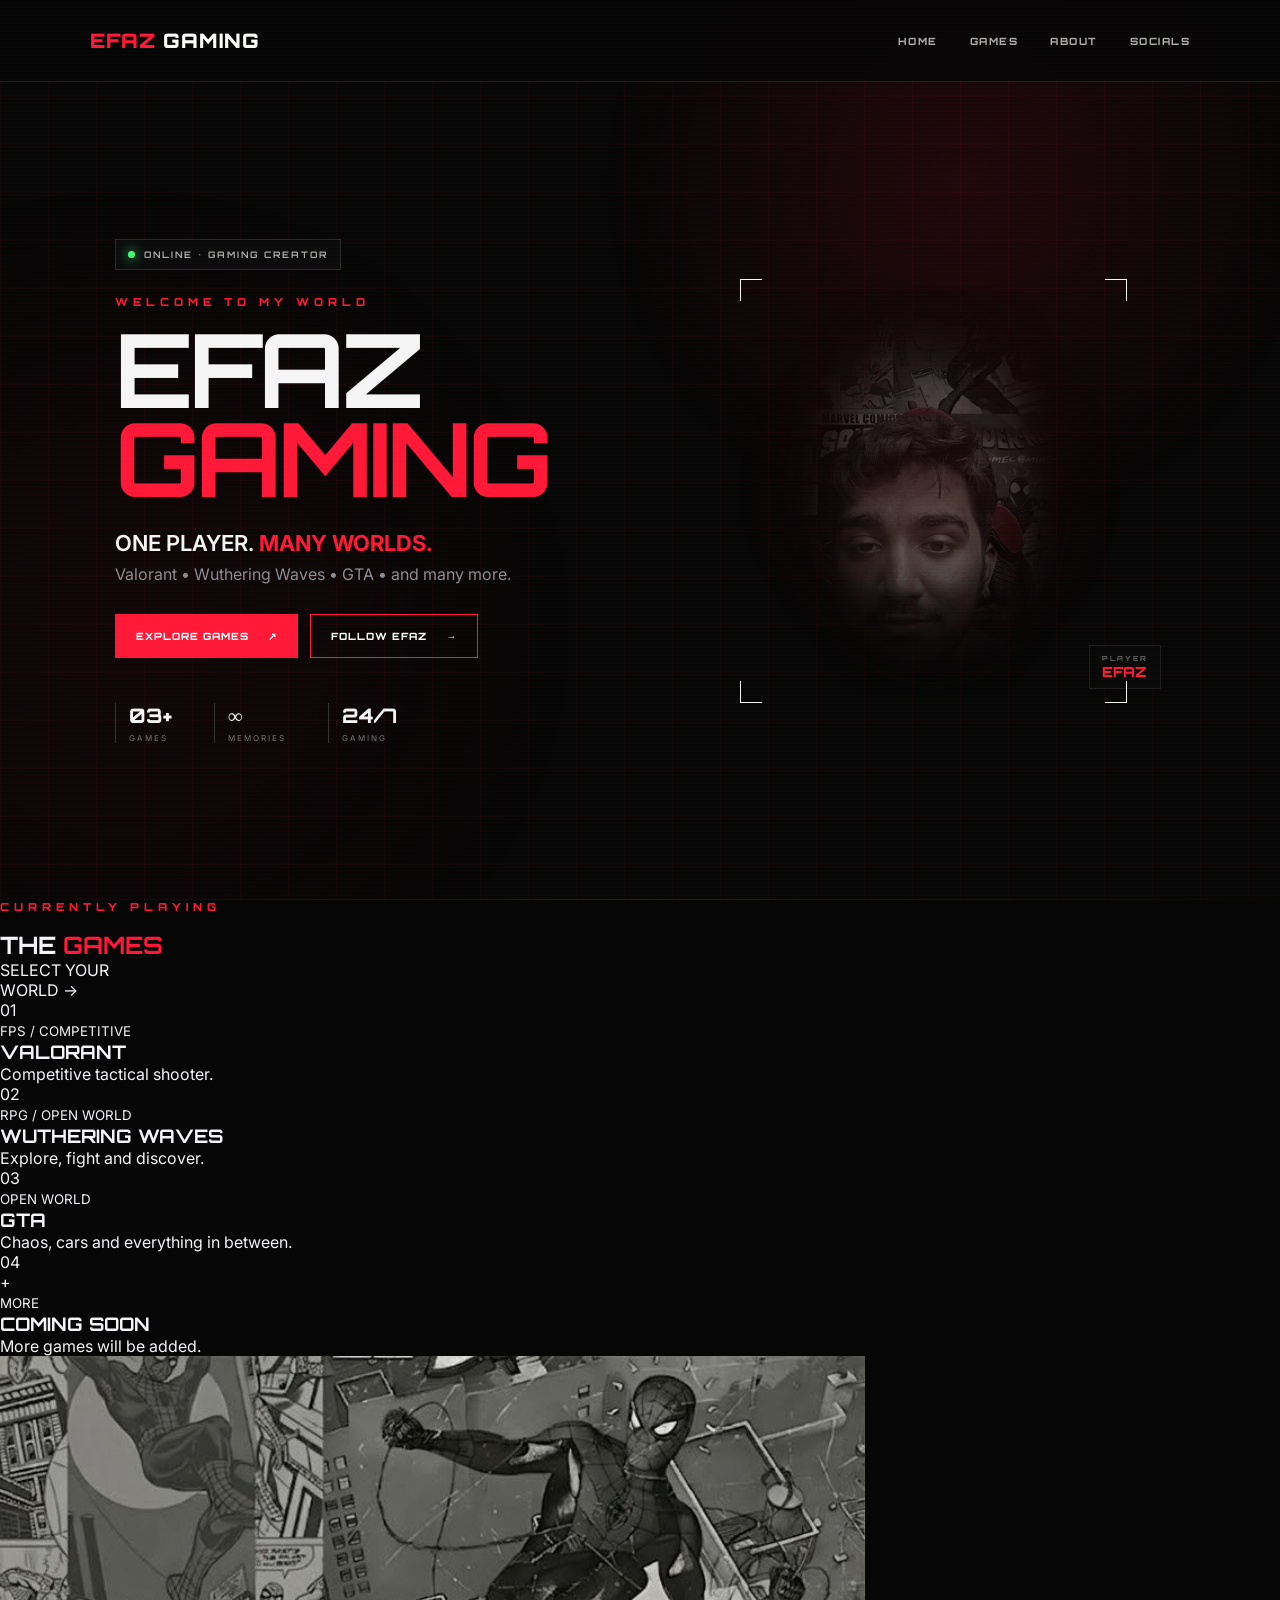
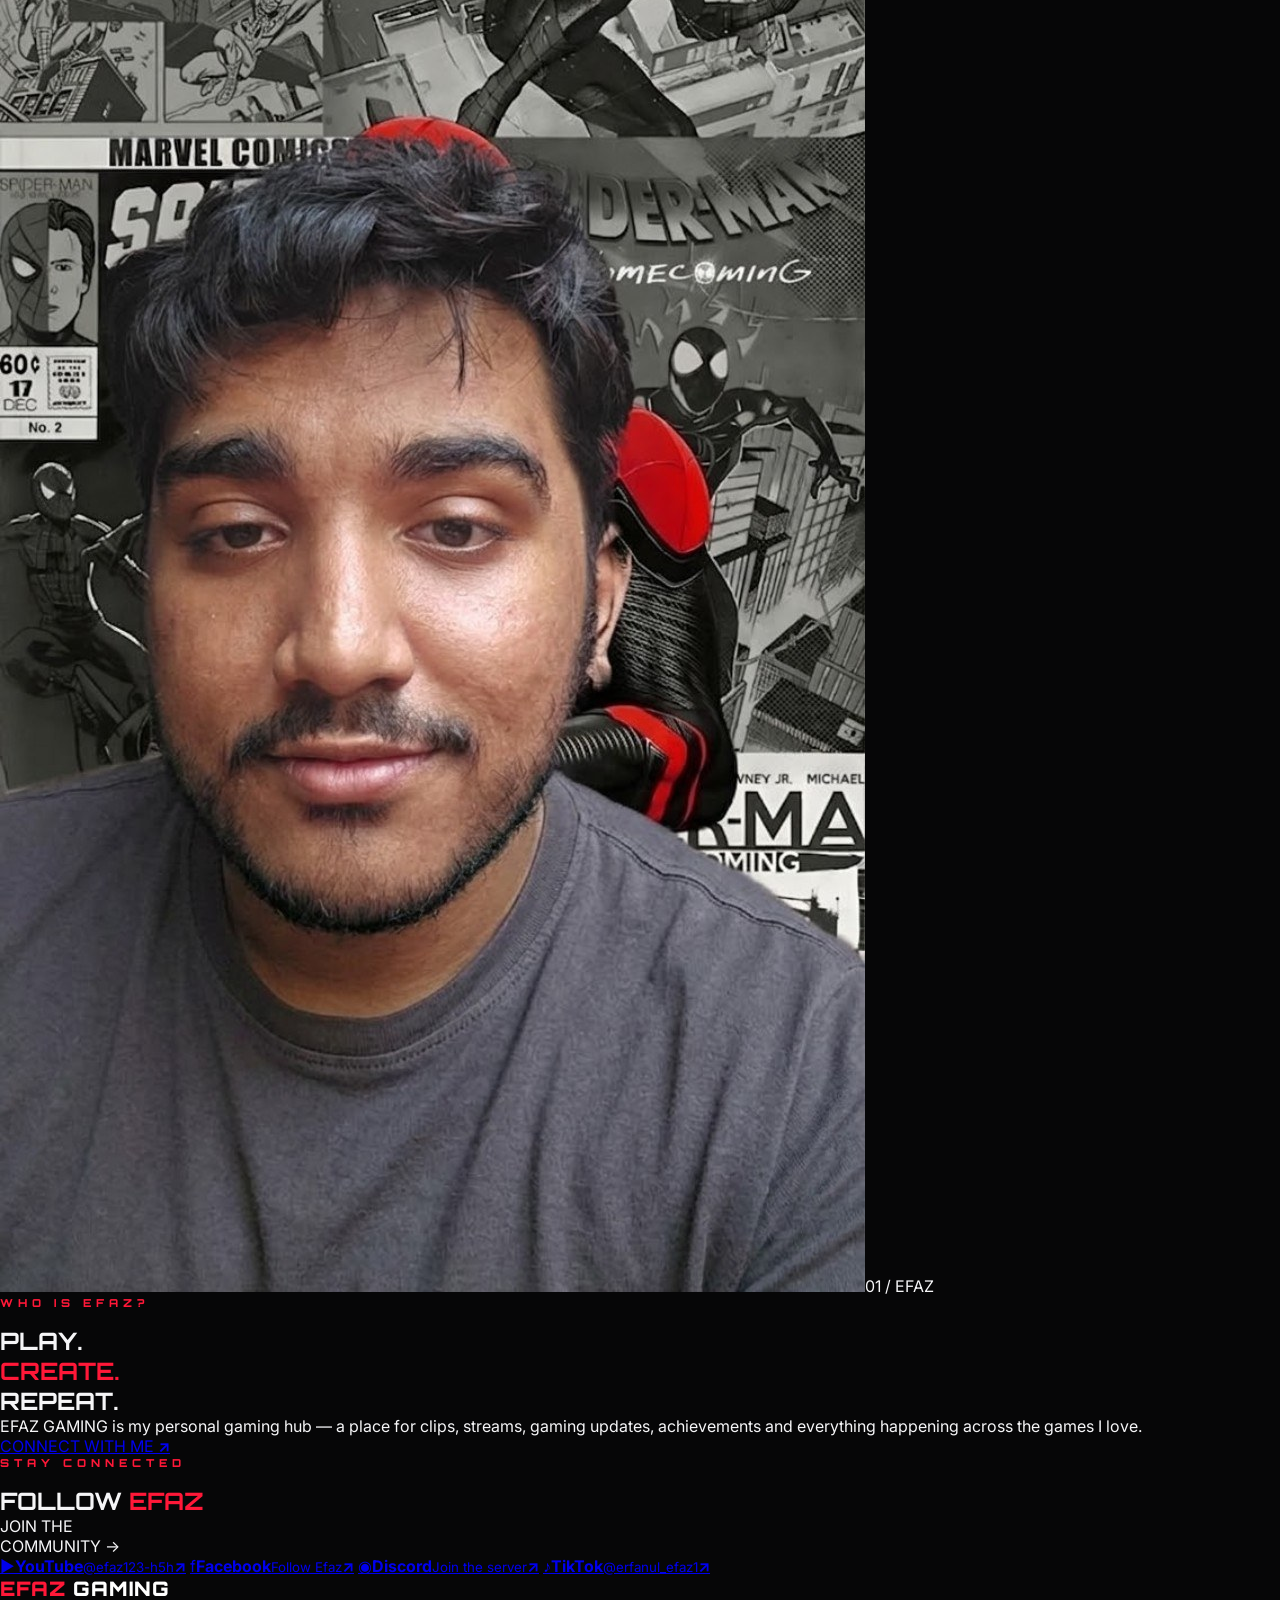
<file: index.html>
<!DOCTYPE html>
<html lang="en">
<head>
<meta charset="UTF-8">
<meta name="viewport" content="width=device-width, initial-scale=1.0">
<title>EFAZ GAMING — Official Gaming Hub</title>
<meta name="description" content="EFAZ GAMING — gaming, clips, streams and more.">
<link rel="preconnect" href="https://fonts.googleapis.com">
<link rel="preconnect" href="https://fonts.gstatic.com" crossorigin>
<link href="https://fonts.googleapis.com/css2?family=Orbitron:wght@500;600;700;800;900&family=Inter:wght@400;500;600;700;800&display=swap" rel="stylesheet">
<link rel="stylesheet" href="style.css">
</head>
<body>
<div class="scanlines"></div>
<div class="grid"></div>

<header class="site-header">
  <a class="logo" href="#home"><span>EFAZ</span> GAMING</a>
  <button class="menu" aria-label="Open menu">☰</button>
  <nav>
    <a href="#home">HOME</a><a href="#games">GAMES</a><a href="#about">ABOUT</a><a href="#socials">SOCIALS</a>
  </nav>
</header>

<main>
<section id="home" class="hero">
  <div class="hero-copy">
    <div class="status"><i></i> ONLINE • GAMING CREATOR</div>
    <p class="eyebrow">WELCOME TO MY WORLD</p>
    <h1>EFAZ<br><span>GAMING</span></h1>
    <p class="hero-title">ONE PLAYER. <b>MANY WORLDS.</b></p>
    <p class="hero-sub">Valorant • Wuthering Waves • GTA • and many more.</p>
    <div class="actions">
      <a class="btn primary" href="#games">EXPLORE GAMES <b>↗</b></a>
      <a class="btn outline" href="#socials">FOLLOW EFAZ <b>→</b></a>
    </div>
    <div class="stats"><div><strong>03+</strong><span>GAMES</span></div><div><strong>∞</strong><span>MEMORIES</span></div><div><strong>24/7</strong><span>GAMING</span></div></div>
  </div>

  <div class="portrait-wrap">
    <div class="portrait-glow"></div>
    <div class="portrait-frame"><img src="efaz-photo.jpg" alt="Efaz"></div>
    <div class="portrait-label"><span>PLAYER</span><strong>EFAZ</strong></div>
    <div class="corner c1"></div><div class="corner c2"></div><div class="corner c3"></div><div class="corner c4"></div>
  </div>
</section>

<section id="games" class="section">
  <div class="section-top"><div><p class="eyebrow">CURRENTLY PLAYING</p><h2>THE <span>GAMES</span></h2></div><p class="section-note">SELECT YOUR<br>WORLD →</p></div>
  <div class="game-grid">
    <article class="game-card"><div class="game-num">01</div><div class="game-art valorant"></div><div class="game-info"><small>FPS / COMPETITIVE</small><h3>VALORANT</h3><p>Competitive tactical shooter.</p></div></article>
    <article class="game-card"><div class="game-num">02</div><div class="game-art wuwa"></div><div class="game-info"><small>RPG / OPEN WORLD</small><h3>WUTHERING WAVES</h3><p>Explore, fight and discover.</p></div></article>
    <article class="game-card"><div class="game-num">03</div><div class="game-art gta"></div><div class="game-info"><small>OPEN WORLD</small><h3>GTA</h3><p>Chaos, cars and everything in between.</p></div></article>
    <article class="game-card coming"><div class="game-num">04</div><div class="plus">+</div><div class="game-info"><small>MORE</small><h3>COMING SOON</h3><p>More games will be added.</p></div></article>
  </div>
</section>

<section id="about" class="about section">
  <div class="about-photo"><img src="efaz-photo.jpg" alt="Efaz gaming creator"><span>01 / EFAZ</span></div>
  <div class="about-copy"><p class="eyebrow">WHO IS EFAZ?</p><h2>PLAY.<br><span>CREATE.</span><br>REPEAT.</h2><p>EFAZ GAMING is my personal gaming hub — a place for clips, streams, gaming updates, achievements and everything happening across the games I love.</p><a href="#socials" class="text-link">CONNECT WITH ME <b>↗</b></a></div>
</section>

<section id="socials" class="socials section">
  <div class="section-top"><div><p class="eyebrow">STAY CONNECTED</p><h2>FOLLOW <span>EFAZ</span></h2></div><p class="section-note">JOIN THE<br>COMMUNITY →</p></div>
  <div class="social-grid">
    <a href="https://youtube.com/@efaz123-h5h?si=s19gViumEplDOBd8" target="_blank" rel="noopener" class="social"><span class="icon youtube">▶</span><span><strong>YouTube</strong><small>@efaz123-h5h</small></span><b>↗</b></a>
    <a href="https://www.facebook.com/share/19hkDodcZb/" target="_blank" rel="noopener" class="social"><span class="icon facebook">f</span><span><strong>Facebook</strong><small>Follow Efaz</small></span><b>↗</b></a>
    <a href="https://discord.gg/YcXfSS2XP" target="_blank" rel="noopener" class="social"><span class="icon discord">◉</span><span><strong>Discord</strong><small>Join the server</small></span><b>↗</b></a>
    <a href="https://www.tiktok.com/@erfanul_efaz1?_r=1&_t=ZS-9AEYnXAh1Va" target="_blank" rel="noopener" class="social"><span class="icon tiktok">♪</span><span><strong>TikTok</strong><small>@erfanul_efaz1</small></span><b>↗</b></a>
  </div>
</section>
</main>

<footer><div class="logo"><span>EFAZ</span> GAMING</div><p>© 2026 • BUILT FOR GAMING.</p></footer>
<script>
const menu=document.querySelector('.menu'),nav=document.querySelector('nav');
menu.onclick=()=>nav.classList.toggle('open');
document.querySelectorAll('nav a').forEach(a=>a.onclick=()=>nav.classList.remove('open'));
</script>
</body>
</html>
</file>
<file: style.css>
*{box-sizing:border-box;margin:0;padding:0}
:root{--red:#ff1838;--red2:#b80020;--bg:#060607;--panel:#0c0c0e;--line:#222227;--muted:#8c8c94;--white:#f5f5f7}
html{scroll-behavior:smooth}body{background:var(--bg);color:var(--white);font-family:Inter,Arial,sans-serif;overflow-x:hidden}
.grid{position:fixed;inset:0;z-index:-3;background-image:linear-gradient(#ff18380a 1px,transparent 1px),linear-gradient(90deg,#ff18380a 1px,transparent 1px);background-size:48px 48px}.grid:after{content:"";position:absolute;inset:0;background:radial-gradient(circle at 75% 20%,#ff18381c,transparent 30%),radial-gradient(circle at 10% 70%,#ff18380c,transparent 35%)}.scanlines{position:fixed;inset:0;pointer-events:none;z-index:20;background:linear-gradient(transparent 50%,#fff000 50%);background-size:100% 4px;opacity:.012}
.site-header{height:82px;padding:0 7%;display:flex;align-items:center;justify-content:space-between;position:sticky;top:0;z-index:10;background:#060607e8;border-bottom:1px solid #222;backdrop-filter:blur(14px)}.logo{font:900 20px Orbitron;text-decoration:none;color:#fff;letter-spacing:1px}.logo span{color:var(--red)}
nav{display:flex;gap:32px}nav a{font:800 10px Orbitron;color:#aaa;text-decoration:none;letter-spacing:1.5px;transition:.2s}nav a:hover{color:var(--red)}.menu{display:none;background:none;border:0;color:#fff;font-size:27px}
.hero{min-height:calc(100vh - 82px);padding:70px 9%;display:grid;grid-template-columns:1.05fr .95fr;align-items:center;gap:60px;position:relative}.hero:after{content:"";position:absolute;left:0;right:0;bottom:0;height:1px;background:linear-gradient(90deg,transparent,var(--red),transparent);opacity:.25}
.status{display:inline-flex;gap:9px;align-items:center;color:#aaa;font:700 9px Orbitron;letter-spacing:2px;border:1px solid #29292e;padding:9px 12px;background:#0b0b0d;margin-bottom:25px}.status i{width:7px;height:7px;background:#39ff78;border-radius:50%;box-shadow:0 0 12px #39ff78}
.eyebrow{font:800 11px Orbitron;color:var(--red);letter-spacing:5px;margin-bottom:16px}h1,h2,h3{font-family:Orbitron}h1{font-size:clamp(58px,8vw,105px);line-height:.86;letter-spacing:-4px}h1 span,h2 span{color:var(--red)}.hero-title{font-size:22px;font-weight:600;margin-top:28px}.hero-title b{color:var(--red)}.hero-sub{color:var(--muted);margin-top:8px}
.actions{display:flex;gap:12px;margin-top:30px}.btn{padding:15px 20px;text-decoration:none;font:800 10px Orbitron;letter-spacing:1px;border:1px solid var(--red);transition:.25s}.btn b{margin-left:15px}.primary{background:var(--red);color:#fff}.outline{color:#fff}.btn:hover{transform:translateY(-3px);box-shadow:0 12px 35px #ff18381f}
.stats{display:flex;gap:42px;margin-top:45px}.stats div{display:flex;flex-direction:column;gap:5px;border-left:1px solid #333;padding-left:13px}.stats strong{font:800 20px Orbitron}.stats span{font-size:8px;letter-spacing:2px;color:#777}
/* Subtle creator portrait — blended into the hero */
.portrait-wrap{height:520px;position:relative;display:flex;align-items:center;justify-content:center;overflow:visible}
.portrait-glow{position:absolute;width:360px;height:360px;border-radius:50%;background:radial-gradient(circle,#ff18383b 0%,#ff183810 42%,transparent 72%);filter:blur(28px);opacity:.75}
.portrait-frame{height:410px;width:290px;position:relative;overflow:hidden;background:transparent;border:0;clip-path:none;box-shadow:none;opacity:.58;mask-image:radial-gradient(ellipse 68% 70% at 50% 48%,#000 38%,transparent 82%);-webkit-mask-image:radial-gradient(ellipse 68% 70% at 50% 48%,#000 38%,transparent 82%)}
.portrait-frame:before{content:"";position:absolute;inset:0;z-index:2;background:radial-gradient(ellipse at center,transparent 32%,#060607 76%,#060607 100%);pointer-events:none}
.portrait-frame:after{content:"";position:absolute;inset:0;z-index:3;background:linear-gradient(180deg,#060607 0%,transparent 20%,transparent 65%,#060607 100%),linear-gradient(90deg,#060607 0%,transparent 20%,transparent 80%,#060607 100%);pointer-events:none}
.portrait-frame img{width:100%;height:100%;object-fit:cover;object-position:center top;filter:grayscale(.65) contrast(1.02) brightness(.58);mix-blend-mode:screen}
.portrait-label{position:absolute;bottom:62px;right:4px;z-index:4;background:#09090bcc;border:1px solid #ffffff18;padding:8px 12px;display:flex;flex-direction:column;backdrop-filter:blur(8px)}
.portrait-label span{font:700 7px Orbitron;color:#666;letter-spacing:2px}.portrait-label strong{font:800 14px Orbitron;color:var(--red)}
.corner{position:absolute;width:22px;height:22px;border-color:#ff183855;z-index:4}.c1{top:48px;left:45px;border-top:1px solid;border-left:1px solid}.c2{top:48px;right:38px;border-top:1px solid;border-right:1px solid}.c3{bottom:48px;left:45px;border-bottom:1px solid;border-left:1px solid}.c4{bottom:48px;right:38px;border-bottom:1px solid;border-right:1px solid}

@media(max-width:900px){
.hero{grid-template-columns:1fr;gap:10px;min-height:760px;position:relative}
.hero-copy{position:relative;z-index:5}
.portrait-wrap{position:absolute;right:-35px;bottom:10px;width:260px;height:340px;z-index:1;pointer-events:none}
.portrait-frame{width:220px;height:315px;opacity:.30}
.portrait-glow{width:250px;height:250px;opacity:.45}
.portrait-label,.corner{display:none}
.game-grid{grid-template-columns:1fr 1fr}.social-grid{grid-template-columns:1fr 1fr}
.about{grid-template-columns:1fr;gap:45px}.about-photo{height:260px;max-width:360px}
}
@media(max-width:650px){.site-header{height:72px;padding:0 6%}.menu{display:block}nav{display:none;position:absolute;top:72px;left:0;right:0;padding:25px 7%;background:#08080a;flex-direction:column;gap:22px;border-bottom:1px solid #222}.open{display:flex}.hero{padding:55px 7% 70px;min-height:720px;display:block}.hero h1{font-size:64px}.hero-title{font-size:18px}.portrait-wrap{right:-55px;bottom:5px;width:245px;height:300px}.portrait-frame{width:205px;height:285px;opacity:.27}.portrait-glow{width:220px;height:220px}.stats{gap:18px;position:relative;z-index:5}.section{padding:80px 7%}.section-top{align-items:start}.section-note{display:none}.game-grid,.social-grid{grid-template-columns:1fr}.game-card{height:300px}.about{display:block}.about-photo{height:190px;max-width:240px;border-radius:50%;margin-bottom:35px;opacity:.75}.about-copy h2{font-size:42px}footer{padding:25px 7%;flex-direction:column;gap:12px;align-items:flex-start}}
</file>
